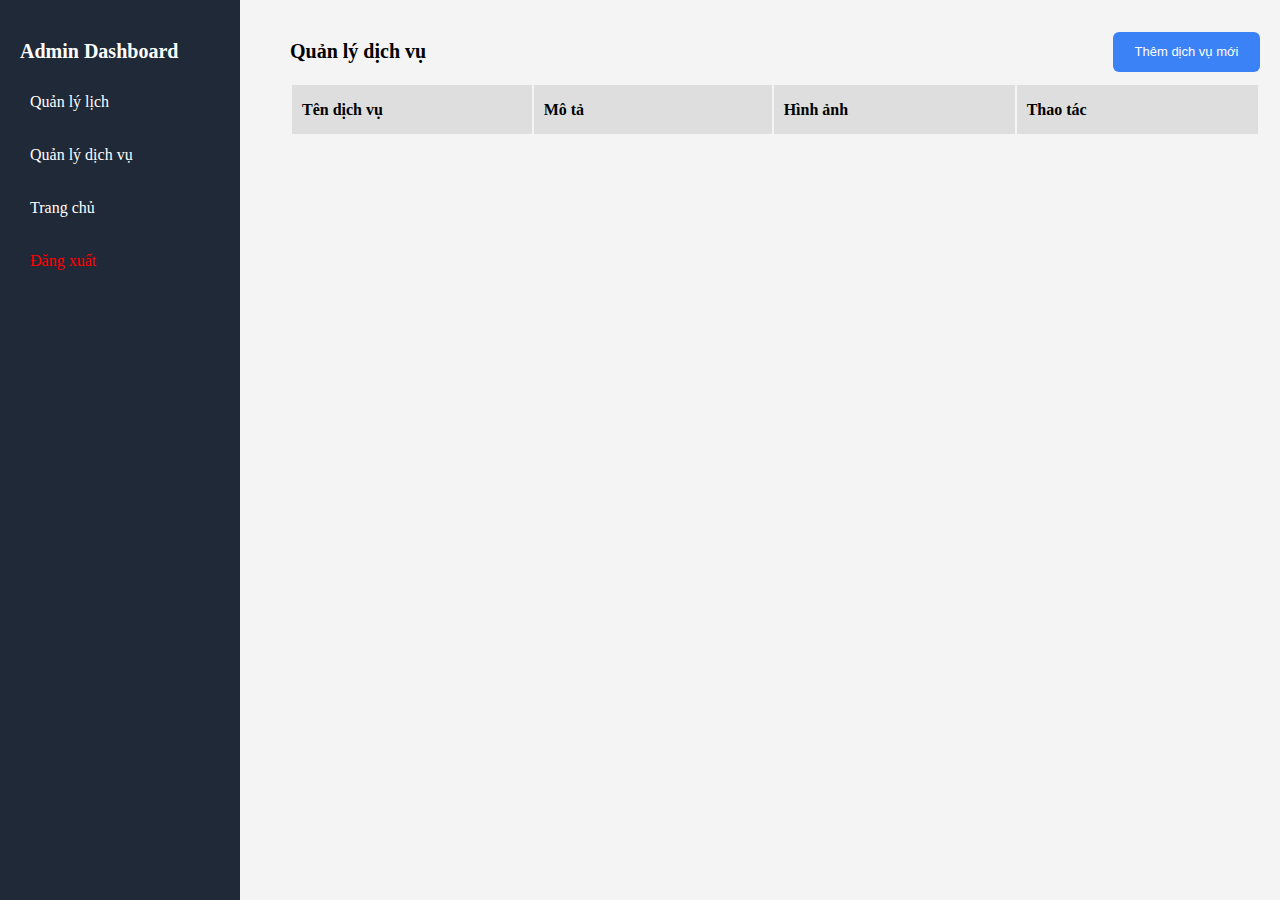
<file: pages/admin/services.html>
<!DOCTYPE html>
<html lang="en">
  <head>
    <meta charset="UTF-8" />
    <meta name="viewport" content="width=device-width, initial-scale=1.0" />
    <title>Document</title>
    <link rel="stylesheet" href="../../assets/css/services.css">
  </head>
  <body>
    <div class="container">
      <nav class="nav-bar">
        <h3>Admin Dashboard</h3>
        <ul>
          <li>
            <a href="dashboard.html"
              >Quản lý lịch</a
            >
          </li>
          <li>
            <a href="services.html"
              >Quản lý dịch vụ</a
            >
          </li>
          <li>
            <a href="../../index.html"
              >Trang chủ</a
            >
          </li>
          <li>
            <a
              href="../auth/login.html"
              class="red"
              style="color: red"
              >Đăng xuất</a
            >
          </li>
        </ul>
      </nav>
      <main>
        <div class="header">
          <h3 class="title">Quản lý dịch vụ</h3>
          <button class="btn-add" id="btn-add">Thêm dịch vụ mới</button>
        </div>
        <table>
          <tr>
            <th>Tên dịch vụ</th>
            <th>Mô tả</th>
            <th>Hình ảnh</th>
            <th>Thao tác</th>
          </tr>
        </table>
      </main>
    </div>
    <div class="modal" id="service-modal">
      <div class="modal-content">
        <h3 id="modal-title">Thêm Dịch Vụ</h3>
        <label for="service-name">Tên dịch vụ</label>
        <input type="text" id="service-name" placeholder="Tên dịch vụ">
        <label for="service-description">Mô tả dịch vụ</label>
        <textarea id="service-description" placeholder="Mô tả dịch vụ"></textarea>
        <label for="service-image">Hình ảnh</label>
        <input type="url" id="service-image" placeholder="URL hình ảnh">
        <div class="action-btn">
        <button id="close-service" onclick="closeModal()">Hủy</button>
        <button id="save-service">Lưu</button>
        </div>
      </div>
    </div>  
      <div class="modal" id="delete-modal" style="display: none;">
        <div class="modal-content">
          <h3>Xác nhận xóa</h3>
          <p>Bạn có chắc muốn xóa dịch vụ này không?</p>
          <div class="action-btn">
            <button id="delete-cancel-btn">Hủy</button>
            <button id="delete-confirm-btn" style="color: red;">Xóa</button>
          </div>
        </div>
      </div>
      
    <script src="../../assets/js/services.js"></script>
  </body>
</html>
</file>
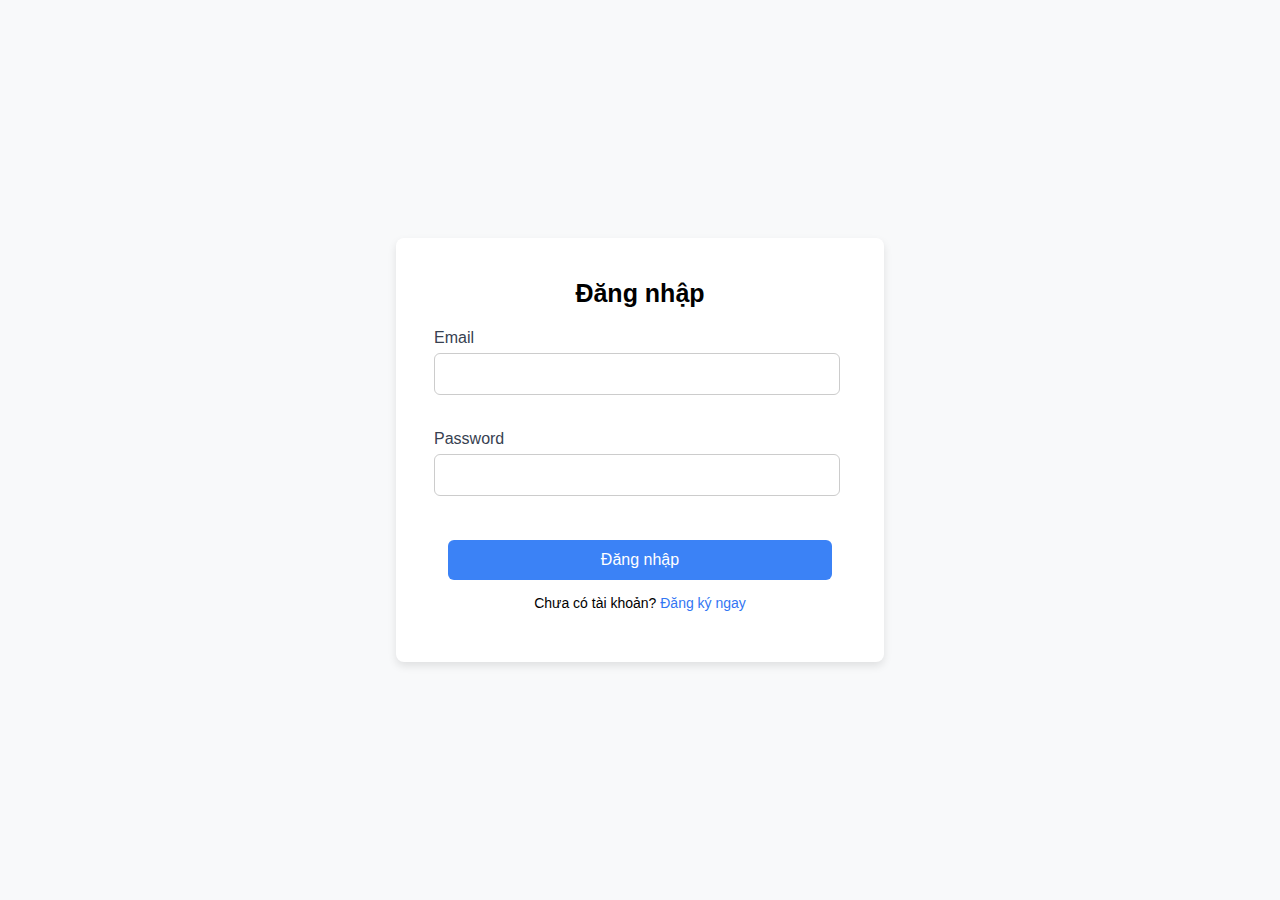
<file: pages/auth/login.html>
<!DOCTYPE html>
<html lang="en">
  <head>
    <meta charset="UTF-8" />
    <meta name="viewport" content="width=device-width, initial-scale=1.0" />
    <title>Đăng nhập</title>
    <link rel="stylesheet" href="/assets/css/login.css" />
  </head>
  <body>
    <div class="login-container">
      <h2>Đăng nhập</h2>
      <form>
        <div class="form-group">
          <label for="email">Email</label>
          <input type="email" id="email" required />
          <p class="error-message" id="email-error"></p>
        </div>

        <div class="form-group">
          <label for="password">Password</label>
          <input type="password" id="password" required />
          <p class="error-message" id="password-error"></p>
        </div>
        <p class="error-message" id="login-error"></p>
        <button type="submit">Đăng nhập</button>
      </form>
      <div class="register-link">
        Chưa có tài khoản? <a href="register.html">Đăng ký ngay</a>
      </div>
    </div>
    <script src="/assets/js/login.js"></script>
  </body>
</html>
</file>
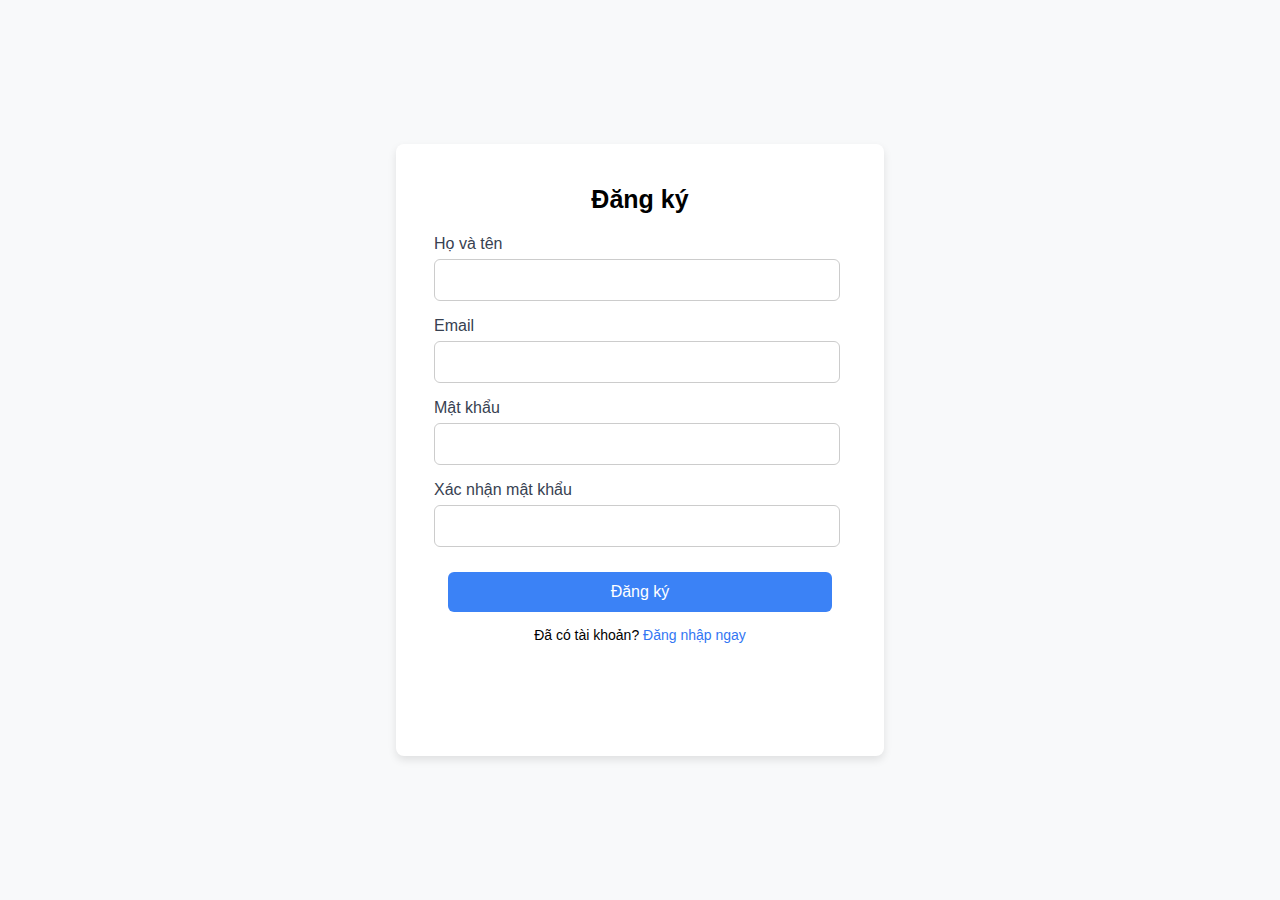
<file: pages/auth/register.html>
<!DOCTYPE html>
<html lang="en">
  <head>
    <meta charset="UTF-8" />
    <meta name="viewport" content="width=device-width, initial-scale=1.0" />
    <title>Đăng ký</title>
    <link rel="stylesheet" href="../../assets/css/register.css" />
  </head>
  <body>
    <div class="login-container">
      <h2>Đăng ký</h2>
      <form>
        <div class="form-group">
          <label for="fullname">Họ và tên</label>
          <input type="text" id="fullname" required />
        </div>

        <div class="form-group">
          <label for="email">Email</label>
          <input type="email" id="email" required />
        </div>

        <div class="form-group">
          <label for="password">Mật khẩu</label>
          <input type="password" id="password" required />
        </div>
        <div class="form-group">
          <label for="confirm-password">Xác nhận mật khẩu</label>
          <input type="password" id="confirm-password" required />
        </div>
        <button type="submit">Đăng ký</button>
      </form>
      <div class="register-link">
        Đã có tài khoản? <a href="login.html">Đăng nhập ngay</a>
      </div>
    </div>

    <script src="../../assets/js/register.js"></script>
  </body>
</html>
</file>
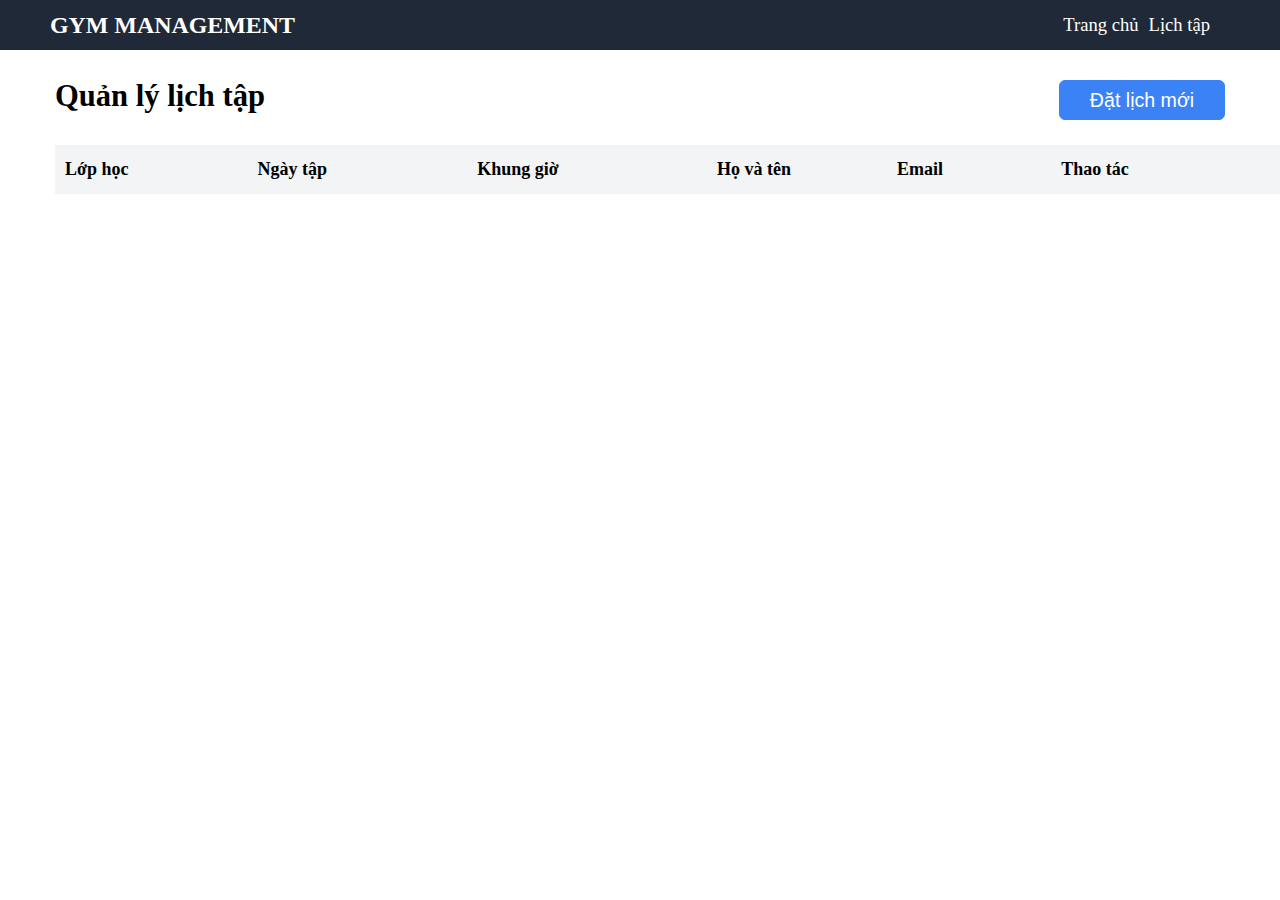
<file: pages/booking/schedule.html>
<!DOCTYPE html>
<html lang="en">
  <head>
    <meta charset="UTF-8" />
    <meta name="viewport" content="width=device-width, initial-scale=1.0" />
    <title>Quản lý lịch tập</title>
    <link rel="stylesheet" href="../../assets/css/schedule.css" />
  </head>
  <body>
    <nav class="header">
      <p>GYM MANAGEMENT</p>
      <ul>
        <li><a href="../../index.html">Trang chủ</a></li>
        <li><a href="">Lịch tập</a></li>
        <li id="user-info" style="display: none"></li>
      </ul>
    </nav>
    <div class="container">
      <p>Quản lý lịch tập</p>
      <button class="add-schedule" onclick="openModal()">Đặt lịch mới</button>
    </div>
    <table id="schedule-table">
      <thead>
        <tr>
          <th class="class">Lớp học</th>
          <th class="date">Ngày tập</th>
          <th class="time">Khung giờ</th>
          <th class="name">Họ và tên</th>
          <th class="email">Email</th>
          <th class="action">Thao tác</th>
        </tr>
      </thead>
      <tbody>
       
      </tbody>
    </table>
    <div id="pagination" style="margin-top: 1rem; text-align: center;"></div>
    <div class="modal-background" id="modal-background">
      <div class="modal-container">
        <h2>Đặt lịch mới</h2>

        <label for="class">Lớp học</label>
        <select id="class">
          <option>Chọn lớp học</option>
          <option>Gym</option>
          <option>Yoga</option>
          <option>Zumba</option>
        </select>
        <label for="date">Ngày tập</label>
        <input type="date" id="date" />
        <label for="time-slot">Khung giờ</label>
        <select id="time-slot">
          <option>Chọn khung giờ</option>
          <option value="7h-9h">7h-9h</option>
          <option value="9h-11h">9h-11h</option>
          <option value="13h-15h">13h-15h</option>
          <option value="15h-17h">15h-17h</option>
          <option value="17h-19h">17h-19h</option>
        </select>
        <div class="buttons">
          <button class="cancel" onclick="closeModal()">Hủy</button>
          <button class="save" onclick="saveSchedule()">Lưu</button>
        </div>
      </div>
    </div>
    <div class="modal-background" id="delete-modal">
      <div class="delete-container">
        <h2>Xác nhận xóa</h2>
        <p>Bạn có chắc chắn muốn xóa lịch này?</p>
        <div class="buttons">
          <button class="cancel" onclick="closeDeleteModal()">Hủy</button>
          <button class="save" onclick="deleteSchedule()">Xóa</button>
        </div>
      </div>
    </div>
    <script src="../../assets/js/bookings.js"></script>
  </body>
</html>
</file>
<file: assets/css/services.css>
body {
  margin: 0;
  padding: 0;
  font-family: "Inter";
  background-color: #f4f4f4;
}

.container {
  display: flex;
}

.nav-bar {
  width: 200px;
  background: #1f2937;
  color: white;
  padding: 20px;
  height: 100vh;
  position: fixed;
}

.nav-bar h3 {
  margin-bottom: 20px;
  font-size: 20px;
}

.nav-bar ul {
  list-style: none;
  padding: 0;
}

.nav-bar ul li {
  margin: 15px 0;
}

.nav-bar ul li a {
  color: white;
  text-decoration: none;
  display: block;
  padding: 10px;
  border-radius: 5px;
}

.nav-bar ul li a:nth-of-type(4) {
  color: red;
}
.nav-bar ul li a:hover {
  background: #34495e;
}

main {
  margin-left: 270px;
  padding: 20px;
  flex: 1;
}

.statistical {
  display: flex;
  gap: 20px;
  margin-top: 20px;
}

.box {
  background: white;
  padding: 20px;
  border-radius: 8px;
  box-shadow: 0px 0px 10px rgba(0, 0, 0, 0.1);
  flex: 1;
  text-align: left;
}
span {
  font-size: 20px;
  font-weight: bolder;
}
.title {
  font-size: 20px;
}
.btn-add {
  background-color: #3b82f6;
  border: none;
  width: 147px;
  height: 40px;
  border-radius: 6px;
  color: white;
  font-size: 13px;
}
.btn-add:hover {
  background-color: #0062ff;
}
tr {
  background-color: #dedede;
  border-radius: 3px;
  width: 1248px;
  height: 49px;
  text-align: left;
  padding-left: 10px;
}
th {
  width: 300px;
  padding-left: 10px;
}
.header {
  display: flex;
  justify-content: space-between;
  align-items: center;
}
.searchUser {
  display: flex;
  flex-direction: column;
  width: 1206px;
  height: 140px;
  margin-left: 290px;
  background: white;
  padding: 10px;
  border-radius: 8px;
  box-shadow: 0px 0px 10px rgba(0, 0, 0, 0.1);
  flex: 1;
  text-align: left;
}
.filter {
  display: flex;
  flex-direction: row;
  justify-content: space-between;
}
.boxFilter {
  display: flex;
  flex-direction: column;
  gap: 10px;
}
.input {
  width: 350px;
  height: 30px;
  border: 1px solid gainsboro;
  border-radius: 6px;
  font-size: 15px;
}
select {
  width: 350px;
  height: 35px;
  border: 1px solid gainsboro;
  border-radius: 6px;
  font-size: 15px;
}
.listUser {
  margin-top: 50px;
  margin-left: 290px;
  margin-right: 15px;
}
.chart-container {
  border: none;
  padding: 10px;
  border-radius: 10px;
  background: #fff;
  width: 1206px;
}
.modal {
  display: none;
  position: fixed;
  top: 0;
  left: 0;
  width: 100%;
  height: 100%;
  background: rgba(0, 0, 0, 0.5);
  justify-content: center;
  align-items: center;
}

.modal-content {
  background: white;
  padding: 20px;
  border-radius: 8px;
  width: 400px;
  margin-left: 35%;
  margin-top: 11%;
  height: 340px;
}
.modal-content h3 {
  text-align: center;
}
.modal input,
.modal textarea {
  width: 95%;
  margin-bottom: 10px;
  padding-left: 10px;
  padding-right: 10px;
  line-height: 30px;
  border-radius: 4px;
  border: solid 0.5px;
}

.modal-content #save-service {
  border-radius: 4px;
  background-color: #0062ff;
  color: white;
  height: 35px;
  width: 50px;
  border: none;
}
#save-service:hover {
  background: #0146b4;
}
#close-service {
  border-radius: 4px;
  background-color: #d4dae5;
  color: rgb(53, 51, 51);
  height: 35px;
  width: 50px;
  border: none;
}
#close-service:hover {
  background: #7c8087;
}
.action-btn {
  display: flex;
  flex-direction: row;
  justify-content: flex-end;
  gap: 10px;
}
/* Cấu trúc Modal xác nhận */
/* Cấu trúc Modal xác nhận */
#delete-modal {
  position: fixed;
  top: 0;
  left: 0;
  width: 100%;
  height: 100%;
  background-color: rgba(0, 0, 0, 0.5); /* Màu nền mờ */
  display: none;
  justify-content: center;
  align-items: center;
}

/* Nội dung modal */
#delete-modal .modal-content {
  background-color: white;
  padding: 20px;
  border-radius: 8px;
  width: 300px;
  text-align: center;
  box-shadow: 0 4px 8px rgba(0, 0, 0, 0.2);
  position: relative; /* Để căn chỉnh nút */
}

/* Tiêu đề modal */
#delete-modal h3 {
  margin-bottom: 15px;
  font-size: 20px;
  color: #333;
}

/* Nội dung modal */
#delete-modal p {
  margin-bottom: 20px;
  font-size: 16px;
  color: #555;
}

/* Các nút trong modal */
.action-btn {
  position: absolute;
  bottom: 20px;
  right: 20px; /* Căn nút sang phải */
  display: flex;
  gap: 10px; /* Khoảng cách giữa các nút */
}

#delete-cancel-btn,
#delete-confirm-btn {
  padding: 10px 20px;
  font-size: 16px;
  border: none;
  border-radius: 4px;
  cursor: pointer;
}

/* Nút Hủy */
#delete-cancel-btn {
  background-color: #ccc;
  color: #333;
  transition: background-color 0.3s;
}

#delete-cancel-btn:hover {
  background-color: #aaa;
}

/* Nút Xóa */
#delete-confirm-btn {
  background-color: rgb(236, 93, 93);
  color: white;
}

#delete-confirm-btn:hover {
  background: rgb(204, 29, 29);
}


td {
  background-color: white;
}
table button {
  padding: 6px 12px;
  border: none;
  border-radius: 6px;
  cursor: pointer;
  font-size: 14px;
  transition: all 0.3s ease;
  margin-right: 6px;
}

/* Nút sửa */
table button:first-child {
  background-color: #3498db;
  color: white;
}

table button:first-child:hover {
  background-color: #2980b9;
}

/* Nút xóa */
table button:last-child {
  background-color: #e74c3c;
  color: white;
}

table button:last-child:hover {
  background-color: #c0392b;
}
</file>
<file: assets/css/login.css>
body {
  margin: 0;
  padding: 0;
  font-family: Arial, sans-serif;
  background-color: #f8f9fa;
  display: flex;
  justify-content: center;
  align-items: center;
  height: 100vh;
}

.login-container {
  background-color: #fff;
  border-radius: 8px;
  box-shadow: 0 4px 8px rgba(0, 0, 0, 0.1);
  text-align: center;
  width: 448px;
  height:384px;
  padding: 20px; 
}

.login-container h2 {
  margin-bottom: 20px;
  font-size: 25px;
  font-weight: 700;
}

.form-group {
  display: flex;
  flex-direction: column; 
  align-items: flex-start; 
  width: 100%;
  margin-bottom: 15px;
  margin-left: 18px;
}

label {
  font-weight: 500;
  margin-bottom: 5px;
  color:#374151;
  font-size: 16px;
  line-height: 20px;
}

.login-container input[type="email"],
.login-container input[type="password"] {
  width: 384px;
  height:20px;
  padding: 10px;
  border-radius: 6px;
  border: 1px solid #ccc;
}

.login-container button {
  width: 384px;
  height:40px;
  padding: 10px;
  background-color: #3B82F6;
  color: #fff;
  border: none;
  border-radius: 6px;
  cursor: pointer;
  margin-top: 10px;
  font-weight: 500;
  font-size: 16px;
}

.login-container button:hover {
  background-color: #255edb;
}

.register-link {
  margin-top: 15px;
  font-size: 14px;
}

.register-link a {
  color: #3276f3;
  text-decoration: none;
}

.register-link a:hover {
  text-decoration: underline;
}
.error-message {
  color: red;
  font-size: 14px;
  margin-top: 5px;
}
</file>
<file: assets/css/register.css>
body {
    margin: 0;
    padding: 0;
    font-family: Arial, sans-serif;
    background-color: #f8f9fa;
    display: flex;
    justify-content: center;
    align-items: center;
    height: 100vh;
  }
  
  .login-container {
    background-color: #fff;
    border-radius: 8px;
    box-shadow: 0 4px 8px rgba(0, 0, 0, 0.1);
    text-align: center;
    width: 448px;
    height:572px;
    padding: 20px; 
  }
  
  .login-container h2 {
    margin-bottom: 20px;
    font-size: 25px;
    font-weight: 700;
  }
  
  .form-group {
    display: flex;
    flex-direction: column; 
    align-items: flex-start; 
    width: 100%;
    margin-bottom: 15px;
    margin-left: 18px;
  }
  
  label {
    font-weight: 500;
    margin-bottom: 5px;
    color:#374151;
    font-size: 16px;
    line-height: 20px;
  }
  
  .login-container input[type="email"],
  .login-container input[type="password"], 
  .login-container input[type="text"]
  {
    width: 384px;
    height:20px;
    padding: 10px;
    border-radius: 6px;
    border: 1px solid #ccc;
  }
  
  .login-container button {
    width: 384px;
    height:40px;
    padding: 10px;
    background-color: #3B82F6;
    color: #fff;
    border: none;
    border-radius: 6px;
    cursor: pointer;
    margin-top: 10px;
    font-weight: 500;
    font-size: 16px;
  }
  
  .login-container button:hover {
    background-color: #255edb;
  }
  
  .register-link {
    margin-top: 15px;
    font-size: 14px;
  }
  
  .register-link a {
    color: #3276f3;
    text-decoration: none;
  }
  
  .register-link a:hover {
    text-decoration: underline;
  }
</file>
<file: assets/css/schedule.css>
* {
  box-sizing: border-box;
  margin: 0 0;
}
.header {
  display: flex;
  flex-direction: row;
  justify-content: space-between;
  align-items: center;
  padding: 10px 20px;
  background-color: #1f2937;
  color: #ffffff;
  height: 50px;
}
.header ul {
  display: flex;
  flex-direction: row;
  list-style-type: none;
  gap: 10px;
  padding-right: 50px;
}
.header p {
  font-size: 23.9px;
  font-weight: bold;
  padding-left: 30px;
}
.header a {
  color: #ffffff;
  text-decoration: none;
  font-size: 18.6px;
}
.container p {
  font-weight: 700;
  font-size: 30.6px;
  line-height: 32px;
  color: #000000;
  margin-left: 55px;
  margin-top: 30px;
}
.container button {
  background-color: #3b82f6;
  border-radius: 6px;
  height: 40px;
  border: 1px solid #3b82f6;
  width: 166px;
  font-size: 19.6px;
  font-weight: 500;
  color: #ffffff;
  margin-right: 55px;
  margin-top: 30px;
}
.container {
  display: flex;
  flex-direction: row;
  justify-content: space-between;
}
.class {
  background-color: #f3f4f6;
  width: 225px;
  height: 48.5px;
  border-bottom: 1px #e5e7eb;
  padding-left: 10px;
}
.date {
  background-color: #f3f4f6;
  width: 246px;
  height: 48.5px;
  border-bottom: 1px #e5e7eb;
}
.time {
  background-color: #f3f4f6;
  width: 267px;
  height: 48.5px;
  border-bottom: 1px #e5e7eb;
}
.name {
  background-color: #f3f4f6;
  width: 203px;
  height: 48.5px;
  border-bottom: 1px #e5e7eb;
}
.email {
  background-color: #f3f4f6;
  width: 181.38px;
  height: 48.5px;
  border-bottom: 1px #e5e7eb;
}
.action {
  background-color: #f3f4f6;
  width: 246px;
  height: 48.5px;
  border-bottom: 1px #e5e7eb;
}
table {
  margin-top: 25px;
  margin-left: 55px;
  border-collapse: collapse;
  color: #000000;
  font-size: 18px;
  font-weight: 500;
}
tr {
  height: 49px;
  text-align: left;
}
.td {
  padding-left: 10px;
}
.modal-background {
  display: none;
  position: fixed;
  top: 0;
  left: 0;
  width: 100%;
  height: 100%;
  background: rgba(0, 0, 0, 0.5);
  justify-content: center;
  align-items: center;
}

.modal-container {
  background: white;
  box-shadow: 0 0 10px rgba(0, 0, 0, 0.3);
  margin-left: 33%;
  margin-top: 10%;
  width: 500px;
  height: 400px;
  box-shadow: 0 0 10px rgba(0, 0, 0, 0.3);
  margin-left: 33%;
  margin-top: 10%;
  border-radius: 8px;
  padding: 17px;
}

.modal-container h2 {
  text-align: center;
  margin-bottom: 15px;
  font-size: 25px;
}
label {
  display: block;
  margin-top: 10px;
  font-weight: bold;
}

select {
  width: 100%;
  padding: 8px;
  margin-top: 5px;
  border: 1px solid #ccc;
  border-radius: 5px;
}

.buttons {
  display: flex;
  justify-content: flex-end;
  margin-top: 20px;
}
.cancel {
  background: #b0b0b0;
  color: white;
  border-radius: 4px;
  height: 40px;
  width: 60px;
  border: solid 1px #b0b0b0;
}

.cancel:hover {
  background: #9a9a9a;
}

.save {
  background: #3b82f6;
  color: white;
  border-radius: 4px;
  margin-left: 8px;
  height: 40px;
  width: 60px;
  border: 1px solid #3b82f6;
}

.save:hover {
  background: #2563eb;
}
#date {
  width: 100%;
  padding: 8px;
  margin-top: 5px;
  border: 1px solid #ccc;
  border-radius: 5px;
}
.delete {
  background-color: rgb(245, 86, 86);
  color: white;
  border: 1px solid rgb(245, 86, 86);
  height: 30px;
  width: 50px;
  border-radius: 4px;
}
.delete:hover {
  background: rgb(250, 2, 2);
}
.edit {
  background-color: rgb(194, 192, 192);
  color: rgb(71, 70, 70);
  border: 1px solid rgb(194, 192, 192);
  height: 30px;
  width: 50px;
  border-radius: 4px;
}
.edit:hover {
  background: rgb(141, 140, 140);
}
.delete-container {
  box-shadow: 0 0 10px rgba(0, 0, 0, 0.3);
  margin-left: 33%;
  margin-top: 10%;
  background-color: white;
  margin-top: 10%;
  width: 500px;
  height: 200px;
  border-radius: 8px;
  padding: 25px;
}
.add-schedule:hover {
  background: #2563eb;
}
a:hover {
  color: #9a9a9a;
}
.pagination-button {
  border: none;
  margin: 0 5px;
  padding: 6px 12px;
  background-color: #f1f1f1;
  color: #333;
  cursor: pointer;
  font-weight: 500;
  transition: all 0.2s ease;
}

.pagination-button:hover {
  background-color: #ddd;
}

.pagination-button.active {
  background-color: #4285f4;
  color: white;
  font-weight: bold;
}
</file>
